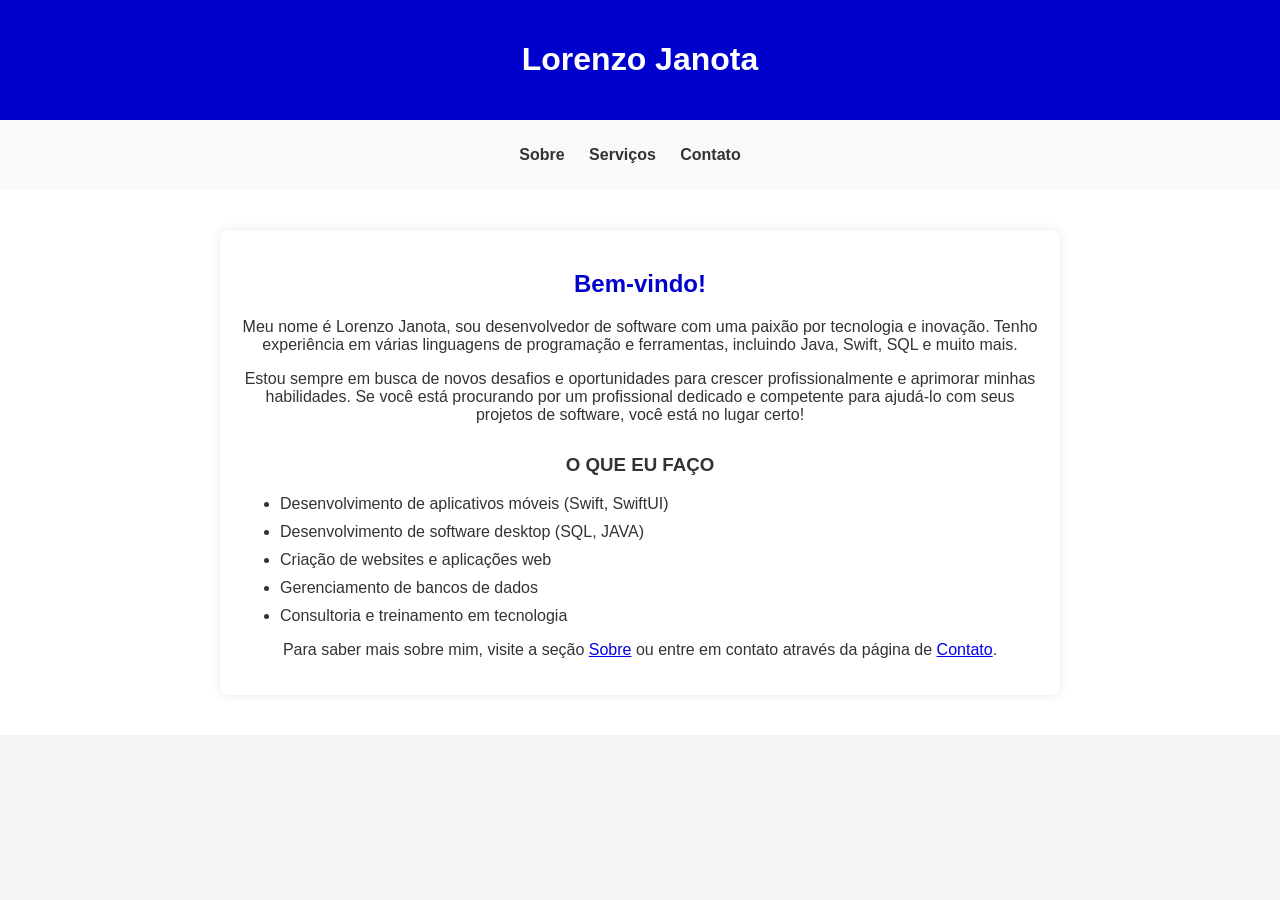
<file: html/index.html>
<!DOCTYPE html> <!-- Declaração do tipo de documento HTML -->
<html lang="en"> <!-- Elemento raiz do documento, define o idioma como inglês -->
<head>
    <meta charset="UTF-8"> <!-- Define o conjunto de caracteres como UTF-8 -->
    <meta http-equiv="X-UA-Compatible" content="IE=edge"> <!-- Define a versão do IE -->
    <meta name="viewport" content="width=device-width, initial-scale=1.0"> <!-- Define a escala inicial para dispositivos móveis -->
    <title>Portifólio - Lorenzo Janota</title> <!-- Título da página exibido na aba do navegador -->
    <link rel="stylesheet" href="../css/styles.css"> <!-- Importa um arquivo CSS externo -->
    <link rel="icon" type="image/png" href="/images/DarkLogoRedimensionada.png"> <!-- Ícone da página exibido na aba do navegador -->
</head>
<body>
    <header> <!-- Cabeçalho da página -->
        <h1>Lorenzo Janota</h1> <!-- Título principal -->
    </header>
    <nav> <!-- Navegação da página -->
        <ul> <!-- Lista não ordenada -->
            <li><a href="sobre.html">Sobre</a></li> <!-- Item de menu com link para página "sobre.html" -->
            <li><a href="servicos.html">Serviços</a></li> <!-- Item de menu com link para página "servicos.html" -->
            <li><a href="contato.html">Contato</a></li> <!-- Item de menu com link para página "contato.html" -->
        </ul>
    </nav>
    <section id="main"> <!-- Seção principal da página -->
        <div class="container"> <!-- Container para o conteúdo principal -->
            <h2>Bem-vindo!</h2> <!-- Título secundário -->
            <p>Meu nome é Lorenzo Janota, sou desenvolvedor de software com uma paixão por tecnologia e inovação. Tenho experiência em várias linguagens de programação e ferramentas, incluindo Java, Swift, SQL e muito mais.</p> <!-- Parágrafo introdutório -->
            <p>Estou sempre em busca de novos desafios e oportunidades para crescer profissionalmente e aprimorar minhas habilidades. Se você está procurando por um profissional dedicado e competente para ajudá-lo com seus projetos de software, você está no lugar certo!</p> <!-- Segundo parágrafo -->
            <h3>O QUE EU FAÇO</h3> <!-- Título terciário -->
            <ul> <!-- Lista de serviços -->
                <li>Desenvolvimento de aplicativos móveis (Swift, SwiftUI)</li> <!-- Item da lista -->
                <li>Desenvolvimento de software desktop (SQL, JAVA)</li> <!-- Item da lista -->
                <li>Criação de websites e aplicações web</li> <!-- Item da lista -->
                <li>Gerenciamento de bancos de dados</li> <!-- Item da lista -->
                <li>Consultoria e treinamento em tecnologia</li> <!-- Item da lista -->
            </ul>
            <p>Para saber mais sobre mim, visite a seção <a href="sobre.html">Sobre</a> ou entre em contato através da página de <a href="contato.html">Contato</a>.</p> <!-- Parágrafo com links para outras páginas -->
        </div>
    </section>
</body>
</html>
</file>
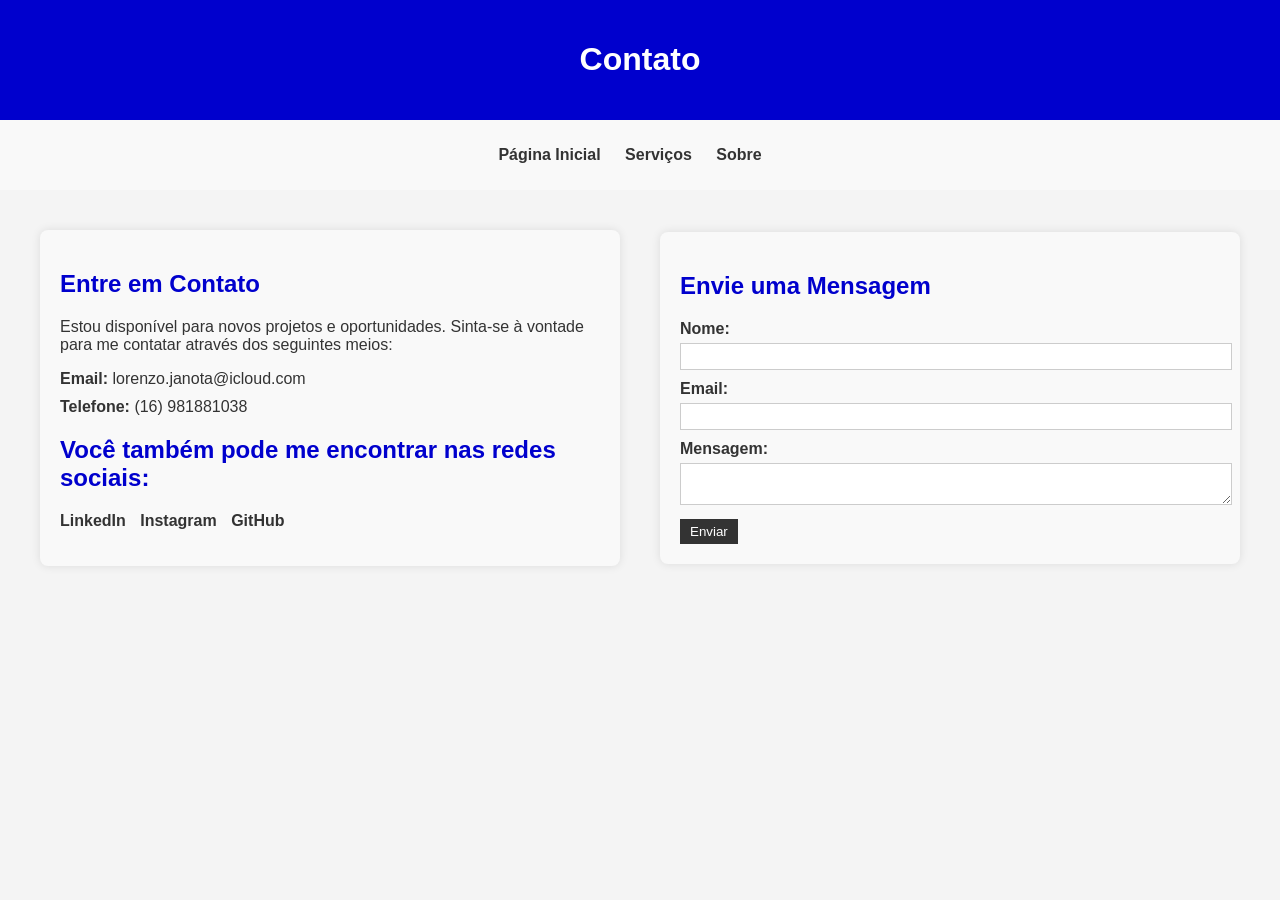
<file: html/contato.html>
<!DOCTYPE html> <!-- Declaração do tipo de documento HTML -->
<html lang="en"> <!-- Elemento raiz do documento, define o idioma como inglês -->
<head>
    <meta charset="UTF-8"> <!-- Define o conjunto de caracteres como UTF-8 -->
    <meta http-equiv="X-UA-Compatible" content="IE=edge"> <!-- Define a versão do IE -->
    <meta name="viewport" content="width=device-width, initial-scale=1.0"> <!-- Define a escala inicial para dispositivos móveis -->
    <title>Contato - Lorenzo Janota</title> <!-- Título da página exibido na aba do navegador -->
    <link rel="stylesheet" href="../css/styles.css"> <!-- Importa um arquivo CSS externo -->
    <link rel="icon" type="image/png" href="/images/DarkLogoRedimensionada.png"> <!-- Ícone da página exibido na aba do navegador -->
</head>
<body>
    <header> <!-- Cabeçalho da página -->
        <h1>Contato</h1> <!-- Título principal -->
    </header>
    <nav> <!-- Navegação da página -->
        <ul> <!-- Lista não ordenada -->
            <li><a href="index.html">Página Inicial</a></li> <!-- Item de menu com link para página "index.html" -->
            <li><a href="servicos.html">Serviços</a></li> <!-- Item de menu com link para página "servicos.html" -->
            <li><a href="sobre.html">Sobre</a></li> <!-- Item de menu com link para página "sobre.html" -->
        </ul>
    </nav>
    <section id="contact"> <!-- Seção de contato -->
        <div class="contact-info"> <!-- Informações de contato -->
            <h2>Entre em Contato</h2> <!-- Título secundário -->
            <p>Estou disponível para novos projetos e oportunidades. Sinta-se à vontade para me contatar através dos seguintes meios:</p> <!-- Parágrafo introdutório -->
            <ul> <!-- Lista de informações de contato -->
                <li><strong>Email:</strong> lorenzo.janota@icloud.com</li> <!-- Item da lista com email -->
                <li><strong>Telefone:</strong> (16) 981881038</li> <!-- Item da lista com telefone -->
            </ul>
            <h2><b>Você também pode me encontrar nas redes sociais:</b></h2> <!-- Título secundário -->
            <ul class="social-links"> <!-- Lista de links de redes sociais -->
                <li><a href="https://www.linkedin.com/in/lorenzo-janota-9b1177235/">LinkedIn</a></li> <!-- Item da lista com link para LinkedIn -->
                <li><a href="https://www.instagram.com/lo_janota/">Instagram</a></li> <!-- Item da lista com link para Instagram -->
                <li><a href="https://github.com/Lo-Janota">GitHub</a></li> <!-- Item da lista com link para GitHub -->
            </ul>
        </div>
        <div class="contact-form"> <!-- Formulário de contato -->
            <h2>Envie uma Mensagem</h2> <!-- Título secundário -->
            <form id="contact-form"> <!-- Formulário de contato com identificador -->
                <label for="name">Nome:</label> <!-- Rótulo do campo de nome -->
                <input type="text" id="name" name="name" required> <!-- Campo de texto para o nome -->
                <label for="email">Email:</label> <!-- Rótulo do campo de email -->
                <input type="email" id="email" name="email" required> <!-- Campo de texto para o email -->
                <label for="message">Mensagem:</label> <!-- Rótulo do campo de mensagem -->
                <textarea id="message" name="message" required></textarea> <!-- Campo de texto para a mensagem -->
                <button type="submit">Enviar</button> <!-- Botão de envio do formulário -->
            </form>
            <p id="success-message" style="display: none;">Recebemos seu email. Entraremos em contato em breve.</p> <!-- Parágrafo com mensagem de sucesso -->
        </div>
    </section>

    <script src="../js/script.js"></script> <!-- Importa um arquivo JavaScript externo -->
</body>
</html>
</file>
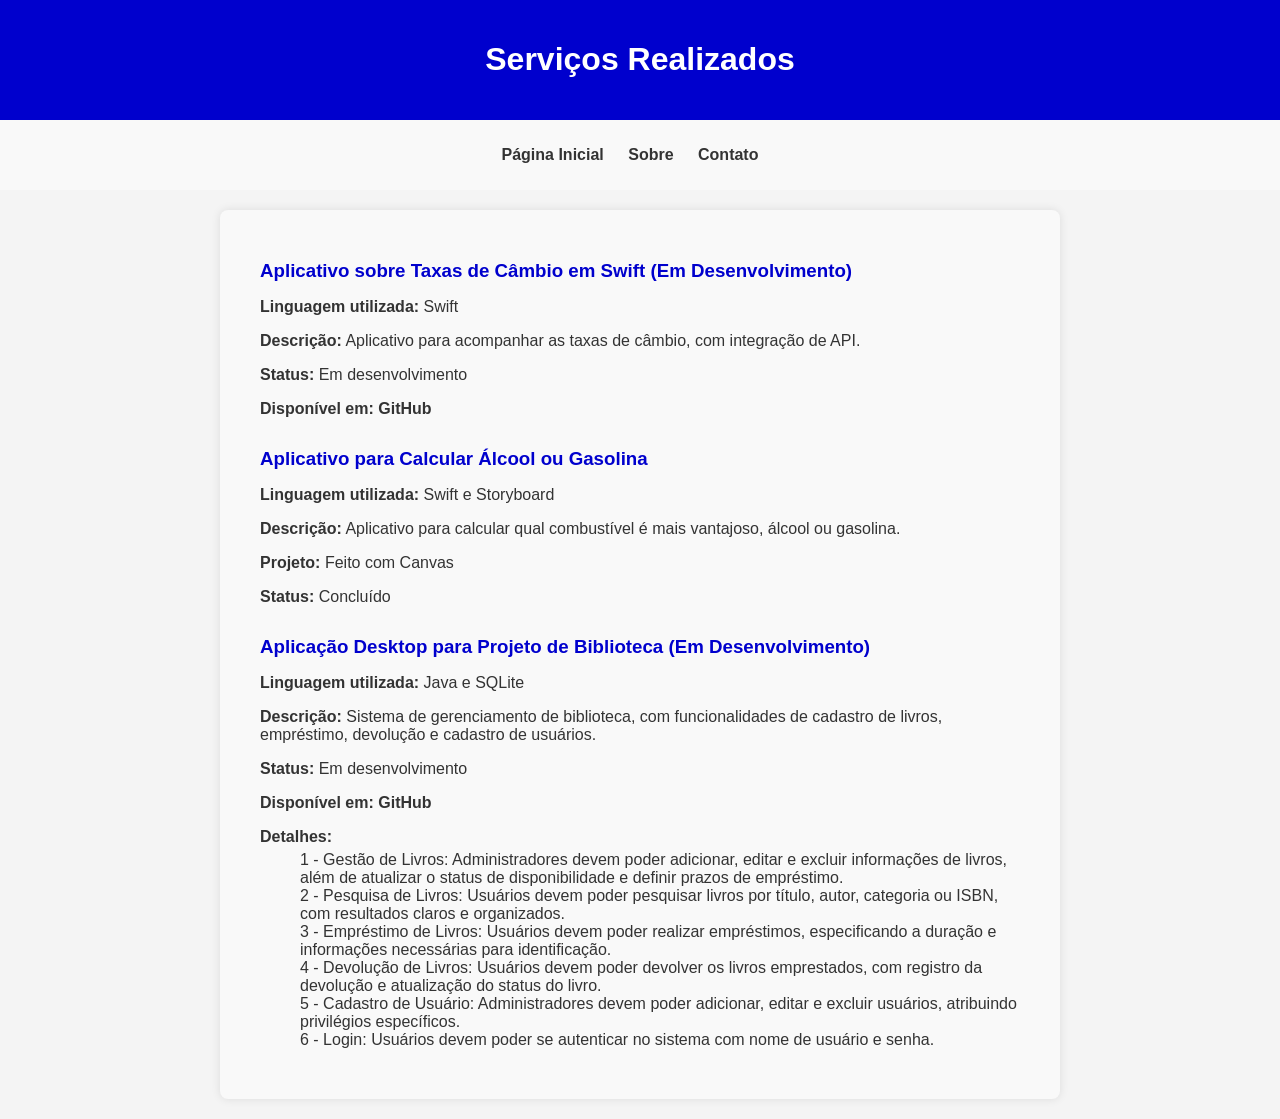
<file: html/servicos.html>
<!DOCTYPE html> <!-- Declaração do tipo de documento HTML -->
<html lang="en"> <!-- Elemento raiz do documento, define o idioma como inglês -->
<head>
    <meta charset="UTF-8"> <!-- Define o conjunto de caracteres como UTF-8 -->
    <meta http-equiv="X-UA-Compatible" content="IE=edge"> <!-- Define a versão do IE -->
    <meta name="viewport" content="width=device-width, initial-scale=1.0"> <!-- Define a escala inicial para dispositivos móveis -->
    <title>Serviços - Lorenzo Janota</title> <!-- Título da página exibido na aba do navegador -->
    <link rel="stylesheet" href="../css/styles.css"> <!-- Importa um arquivo CSS externo -->
    <link rel="icon" type="image/png" href="/images/DarkLogoRedimensionada.png"> <!-- Ícone da página exibido na aba do navegador -->
</head>
<body>
    <header> <!-- Cabeçalho da página -->
        <h1>Serviços Realizados</h1> <!-- Título principal -->
    </header>
    <nav> <!-- Navegação da página -->
        <ul> <!-- Lista não ordenada -->
            <li><a href="index.html">Página Inicial</a></li> <!-- Item de menu com link para página "index.html" -->
            <li><a href="sobre.html">Sobre</a></li> <!-- Item de menu com link para página "sobre.html" -->
            <li><a href="contato.html">Contato</a></li> <!-- Item de menu com link para página "contato.html" -->
        </ul>
    </nav>
    <section id="services"> <!-- Seção de serviços -->
        <ul> <!-- Lista de serviços -->
            <li> <!-- Item de serviço -->
                <h3>Aplicativo sobre Taxas de Câmbio em Swift (Em Desenvolvimento)</h3> <!-- Título do serviço -->
                <p><strong>Linguagem utilizada:</strong> Swift</p> <!-- Descrição da linguagem utilizada -->
                <p><strong>Descrição:</strong> Aplicativo para acompanhar as taxas de câmbio, com integração de API.</p> <!-- Descrição do serviço -->
                <p><strong>Status:</strong> Em desenvolvimento</p> <!-- Status do serviço -->
                <p><strong>Disponível em:</strong> <a href="https://github.com/Lo-Janota/ExchangeRates">GitHub</a></p> <!-- Link para o projeto no GitHub -->
            </li>
            <li>
                <h3>Aplicativo para Calcular Álcool ou Gasolina</h3>
                <p><strong>Linguagem utilizada:</strong> Swift e Storyboard</p>
                <p><strong>Descrição:</strong> Aplicativo para calcular qual combustível é mais vantajoso, álcool ou gasolina.</p>
                <p><strong>Projeto:</strong> Feito com Canvas</p>
                <p><strong>Status:</strong> Concluído</p>
            </li>
            <li>
                <h3>Aplicação Desktop para Projeto de Biblioteca (Em Desenvolvimento)</h3>
                <p><strong>Linguagem utilizada:</strong> Java e SQLite</p>
                <p><strong>Descrição:</strong> Sistema de gerenciamento de biblioteca, com funcionalidades de cadastro de livros, empréstimo, devolução e cadastro de usuários.</p>
                <p><strong>Status:</strong> Em desenvolvimento</p>
                <p><strong>Disponível em:</strong> <a href="https://github.com/Lo-Janota/LibrarySystem">GitHub</a></p>
                <p><strong>Detalhes:</strong></p>
                <ul>
                    <ol>1 - Gestão de Livros: Administradores devem poder adicionar, editar e excluir informações de livros, além de atualizar o status de disponibilidade e definir prazos de empréstimo.</ol>
                    <ol>2 - Pesquisa de Livros: Usuários devem poder pesquisar livros por título, autor, categoria ou ISBN, com resultados claros e organizados.  </ol>
                    <ol>3 - Empréstimo de Livros: Usuários devem poder realizar empréstimos, especificando a duração e informações necessárias para identificação.  </ol>
                    <ol>4 - Devolução de Livros: Usuários devem poder devolver os livros emprestados, com registro da devolução e atualização do status do livro.  </ol>
                    <ol>5 - Cadastro de Usuário: Administradores devem poder adicionar, editar e excluir usuários, atribuindo privilégios específicos. </ol>
                    <ol>6 - Login: Usuários devem poder se autenticar no sistema com nome de usuário e senha. </ol>
                </ul>
            </li>
        </ul>
    </section>
</body>
</html>
</file>
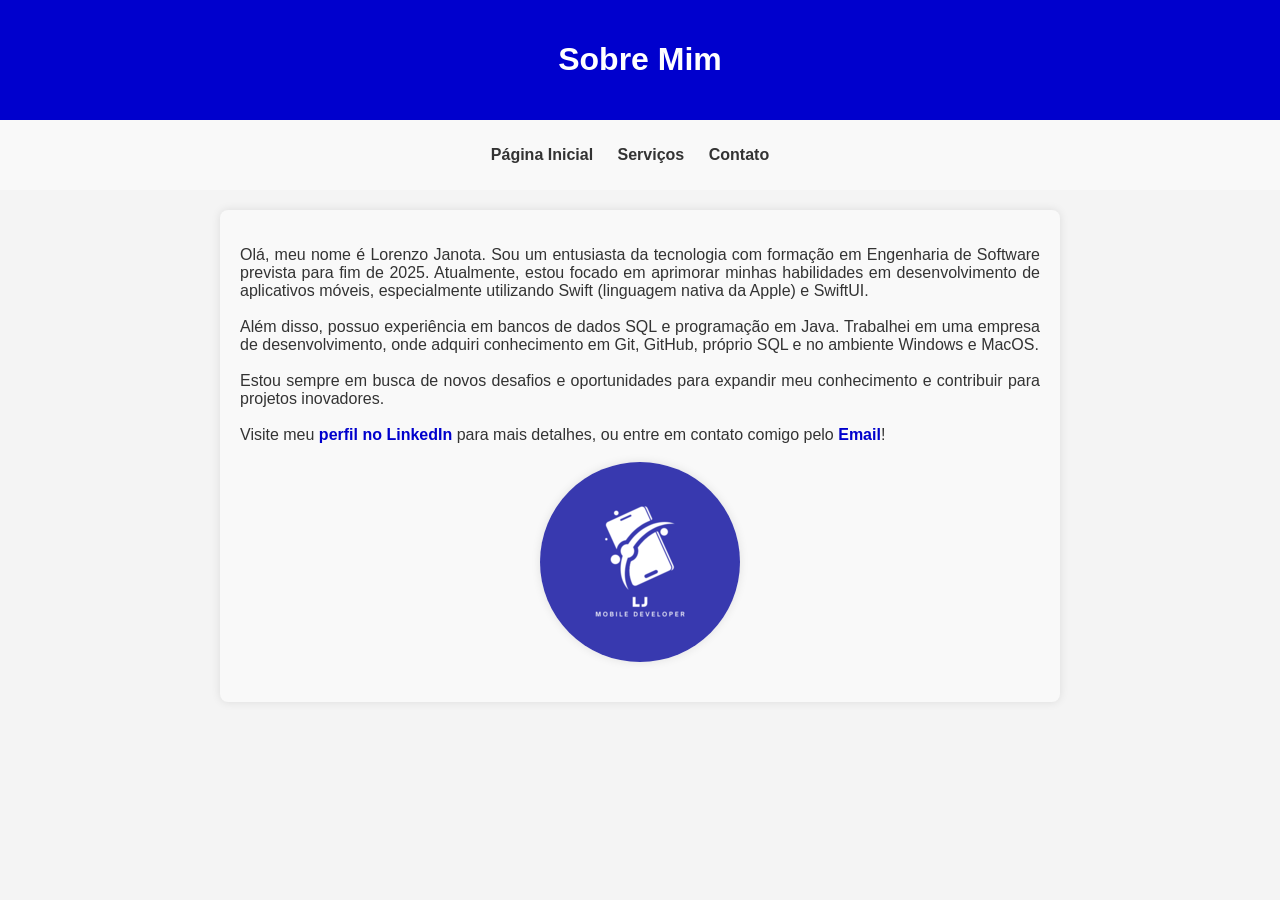
<file: html/sobre.html>
<!DOCTYPE html> <!-- Declaração do tipo de documento HTML -->
<html lang="pt-BR"> <!-- Elemento raiz do documento, define o idioma como português brasileiro -->
<head>
    <meta charset="UTF-8"> <!-- Define o conjunto de caracteres como UTF-8 -->
    <meta http-equiv="X-UA-Compatible" content="IE=edge"> <!-- Define a versão do IE -->
    <meta name="viewport" content="width=device-width, initial-scale=1.0"> <!-- Define a escala inicial para dispositivos móveis -->
    <title>Sobre - Lorenzo Janota</title> <!-- Título da página exibido na aba do navegador -->
    <link rel="stylesheet" href="../css/styles.css"> <!-- Importa um arquivo CSS externo -->
    <link rel="icon" type="image/png" href="/images/DarkLogoRedimensionada.png"> <!-- Ícone da página exibido na aba do navegador -->
</head>
<body>
    <header> <!-- Cabeçalho da página -->
        <h1>Sobre Mim</h1> <!-- Título principal -->
    </header>
    <nav> <!-- Navegação da página -->
        <ul> <!-- Lista não ordenada -->
            <li><a href="index.html">Página Inicial</a></li> <!-- Item de menu com link para página "index.html" -->
            <li><a href="servicos.html">Serviços</a></li> <!-- Item de menu com link para página "servicos.html" -->
            <li><a href="contato.html">Contato</a></li> <!-- Item de menu com link para página "contato.html" -->
        </ul>
    </nav>
    <section id="about"> <!-- Seção "Sobre" -->
        <div class="about"> <!-- Div com informações sobre o autor -->
            <p id="aboutme" class="hiddenright"> <!-- Parágrafo com texto sobre o autor -->
                Olá, meu nome é Lorenzo Janota. Sou um entusiasta da tecnologia com formação em Engenharia de Software prevista para fim de 2025.
                Atualmente, estou focado em aprimorar minhas habilidades em desenvolvimento de aplicativos móveis, especialmente utilizando Swift (linguagem nativa da Apple) e SwiftUI.
                <br><br>
                Além disso, possuo experiência em bancos de dados SQL e programação em Java. Trabalhei em uma empresa de desenvolvimento, onde adquiri conhecimento em Git, GitHub, próprio SQL e no ambiente Windows e MacOS.
                <br><br>
                Estou sempre em busca de novos desafios e oportunidades para expandir meu conhecimento e contribuir para projetos inovadores.
                <br><br>
                Visite meu <a href="https://www.linkedin.com/in/lorenzo-janota-9b1177235/">perfil no LinkedIn</a> para mais detalhes, ou entre em contato comigo pelo <a id="contactme" href="contato.html">Email</a>!
                <br> <br>
                <img class="center" src="/images/Dark Logo Pequena.png" alt="Logo"> <!-- Imagem do logo -->
            </p>
        </div>
    </section>
</body>
</html>
</file>
<file: css/styles.css>
body {
    font-family: Arial, sans-serif; /* Define a família de fontes para o corpo do documento */
    margin: 0; /* Remove a margem padrão do corpo */
    padding: 0; /* Remove o preenchimento padrão do corpo */
    background-color: #f4f4f4; /* Define a cor de fundo do corpo */
    color: #333; /* Define a cor do texto do corpo */
}

header {
    background-color: #0000CD; /* Define a cor de fundo do cabeçalho */
    color: white; /* Define a cor do texto do cabeçalho */
    text-align: center; /* Centraliza o texto no cabeçalho */
    padding: 20px 0; /* Define o preenchimento superior e inferior do cabeçalho */
}

nav {
    background-color: #f9f9f9; /* Define a cor de fundo da barra de navegação */
    padding: 10px; /* Adiciona um espaço interno à barra de navegação */
    text-align: center; /* Centraliza o texto na barra de navegação */
}

nav ul {
    list-style-type: none; /* Remove os marcadores da lista de navegação */
    padding: 0; /* Remove o preenchimento padrão da lista de navegação */
    display: inline-block; /* Faz com que a lista de navegação seja exibida em linha */
}

nav ul li {
    display: inline; /* Faz com que os itens da lista de navegação sejam exibidos em linha */
    margin-right: 20px; /* Adiciona margem à direita entre os itens da lista de navegação */
}

nav ul li a {
    text-decoration: none; /* Remove a decoração de texto dos links da lista de navegação */
    color: #333; /* Define a cor do texto dos links da lista de navegação */
    font-weight: bold; /* Define o peso da fonte dos links da lista de navegação */
}

#main {
    padding: 40px 20px; /* Define o preenchimento interno da seção principal */
    background-color: white; /* Define a cor de fundo da seção principal */
    text-align: center; /* Centraliza o texto na seção principal */
}

.container {
    max-width: 800px; /* Define a largura máxima do container */
    margin: 0 auto; /* Centraliza o container na página */
    padding: 20px; /* Adiciona um espaço interno ao container */
    background-color: #fff; /* Define a cor de fundo do container */
    border-radius: 8px; /* Adiciona bordas arredondadas ao container */
    box-shadow: 0 0 10px rgba(0, 0, 0, 0.1); /* Adiciona uma sombra ao container */
}

.center {
    display: block; /* Faz com que o elemento seja exibido como bloco */
    margin: 20px auto; /* Centraliza o elemento na página */
}

h2 {
    color: #0000CD; /* Define a cor do texto dos títulos de segundo nível */
    margin-bottom: 20px; /* Adiciona margem inferior aos títulos de segundo nível */
}

h3 {
    color: #333; /* Define a cor do texto dos títulos de terceiro nível */
    margin-top: 30px; /* Adiciona margem superior aos títulos de terceiro nível */
}

ul {
    list-style-type: disc; /* Define o tipo de marcador da lista não ordenada */
    padding-left: 40px; /* Adiciona um recuo à esquerda para os itens da lista */
    text-align: left; /* Alinha o texto à esquerda na lista */
}

ul li {
    margin-bottom: 10px; /* Adiciona margem inferior aos itens da lista */
}

#contact {
    display: flex; /* Usa o modelo flexbox para o layout da seção de contato */
    justify-content: center; /* Centraliza os itens horizontalmente */
    align-items: center; /* Centraliza os itens verticalmente */
    flex-wrap: wrap; /* Permite que os itens quebrem para a próxima linha */
    padding: 20px; /* Adiciona um espaço interno à seção de contato */
}

.contact-info, .contact-form {
    flex: 1; /* Define a proporção de espaço que cada elemento deve ocupar */
    margin: 20px; /* Adiciona margem ao redor dos elementos */
    padding: 20px; /* Adiciona um espaço interno aos elementos */
    background-color: #f9f9f9; /* Define a cor de fundo dos elementos */
    border-radius: 8px; /* Adiciona bordas arredondadas aos elementos */
    box-shadow: 0 0 10px rgba(0, 0, 0, 0.1); /* Adiciona uma sombra aos elementos */
}

.contact-info h2, .contact-form h2 {
    color: #0000CD; /* Define a cor do texto dos títulos das seções de contato */
    margin-bottom: 20px; /* Adiciona margem inferior aos títulos das seções de contato */
}

.contact-info ul, .social-links {
    list-style-type: none; /* Remove os marcadores das listas */
    padding: 0; /* Remove o preenchimento padrão das listas */
}

.social-links li {
    display: inline; /* Faz com que os itens da lista sejam exibidos em linha */
    margin-right: 10px; /* Adiciona margem à direita entre os itens da lista */
}

.social-links li a {
    text-decoration: none; /* Remove a decoração de texto dos links */
    color: #333; /* Define a cor do texto dos links */
    font-weight: bold; /* Define o peso da fonte dos links */
}

.contact-form label {
    display: block; /* Faz com que as labels sejam exibidas em bloco */
    margin-bottom: 5px; /* Adiciona margem inferior às labels */
    font-weight: bold; /* Define o peso da fonte das labels */
}

.contact-form input,
.contact-form textarea {
    width: 100%; /* Define a largura dos campos de entrada como 100% */
    padding: 5px; /* Adiciona um espaço interno aos campos de entrada */
    margin-bottom: 10px; /* Adiciona margem inferior aos campos de entrada */
    border: 1px solid #ccc; /* Adiciona uma borda aos campos de entrada */
}

.contact-form button {
    padding: 5px 10px; /* Adiciona preenchimento ao botão */
    background-color: #333; /* Define a cor de fundo do botão */
    color: white; /* Define a cor do texto do botão */
    border: none; /* Remove a borda do botão */
    cursor: pointer; /* Altera o cursor ao passar sobre o botão */
}

.contact-form button:hover {
    background-color: #555; /* Define a cor de fundo ao passar o mouse sobre o botão */
}

#about {
    padding: 20px; /* Adiciona um espaço interno à seção "Sobre" */
    margin: 20px auto; /* Centraliza a seção "Sobre" na página */
    max-width: 800px; /* Define a largura máxima da seção "Sobre" */
    background-color: #f9f9f9; /* Define a cor de fundo da seção "Sobre" */
    border-radius: 8px; /* Adiciona bordas arredondadas à seção "Sobre" */
    box-shadow: 0 0 10px rgba(0, 0, 0, 0.1); /* Adiciona uma sombra à seção "Sobre" */
}

#about img {
    display: block; /* Faz com que a imagem seja exibida como bloco */
    margin: 0 auto 20px; /* Centraliza a imagem na página e adiciona margem inferior */
    border-radius: 50%; /* Define um raio de borda para criar uma imagem circular */
    box-shadow: 0 0 10px rgba(0, 0, 0, 0.1); /* Adiciona uma sombra à imagem */
    max-width: 200px; /* Define a largura máxima da imagem */
}

#about p {
    text-align: justify; /* Justifica o texto na seção "Sobre" */
    margin-bottom: 10px; /* Adiciona margem inferior ao parágrafo */
}

#about a {
    color: #0000CD; /* Define a cor do texto dos links na seção "Sobre" */
    text-decoration: none; /* Remove a decoração de texto dos links */
    font-weight: bold; /* Define o peso da fonte dos links */
}

#about a:hover {
    text-decoration: underline; /* Adiciona uma linha sublinhada ao passar o mouse sobre os links */
}

#services {
    padding: 20px; /* Adiciona um espaço interno à seção de serviços */
    margin: 20px auto; /* Centraliza a seção de serviços na página */
    max-width: 800px; /* Define a largura máxima da seção de serviços */
    background-color: #f9f9f9; /* Define a cor de fundo da seção de serviços */
    border-radius: 8px; /* Adiciona bordas arredondadas à seção de serviços */
    box-shadow: 0 0 10px rgba(0, 0, 0, 0.1); /* Adiciona uma sombra à seção de serviços */
}

#services h2 {
    text-align: center; /* Centraliza o texto do título da seção de serviços */
    color: #333; /* Define a cor do texto do título da seção de serviços */
    margin-bottom: 20px; /* Adiciona margem inferior ao título da seção de serviços */
}

#services ul {
    list-style-type: none; /* Remove os marcadores da lista de serviços */
    padding: 0; /* Remove o preenchimento padrão da lista de serviços */
}

#services li {
    margin-bottom: 30px; /* Adiciona margem inferior aos itens da lista de serviços */
    padding: 0 20px; /* Adiciona preenchimento aos itens da lista de serviços */
}

#services h3 {
    color: #0000CD; /* Define a cor do texto dos títulos dos serviços */
    margin-bottom: 10px; /* Adiciona margem inferior aos títulos dos serviços */
}

#services p {
    margin-bottom: 5px; /* Adiciona margem inferior aos parágrafos dos serviços */
}

#services a {
    color: #333; /* Define a cor do texto dos links nos serviços */
    text-decoration: none; /* Remove a decoração de texto dos links */
    font-weight: bold; /* Define o peso da fonte dos links */
}

#services a:hover {
    text-decoration: underline; /* Adiciona uma linha sublinhada ao passar o mouse sobre os links dos serviços */
}

#services ul.service-details {
    padding-left: 20px; /* Adiciona um recuo à esquerda para os detalhes dos serviços */
}

#services ul.service-details li {
    list-style-type: disc; /* Define o tipo de marcador para os detalhes dos serviços */
    margin-bottom: 5px; /* Adiciona margem inferior aos itens da lista de detalhes dos serviços */
}
</file>
